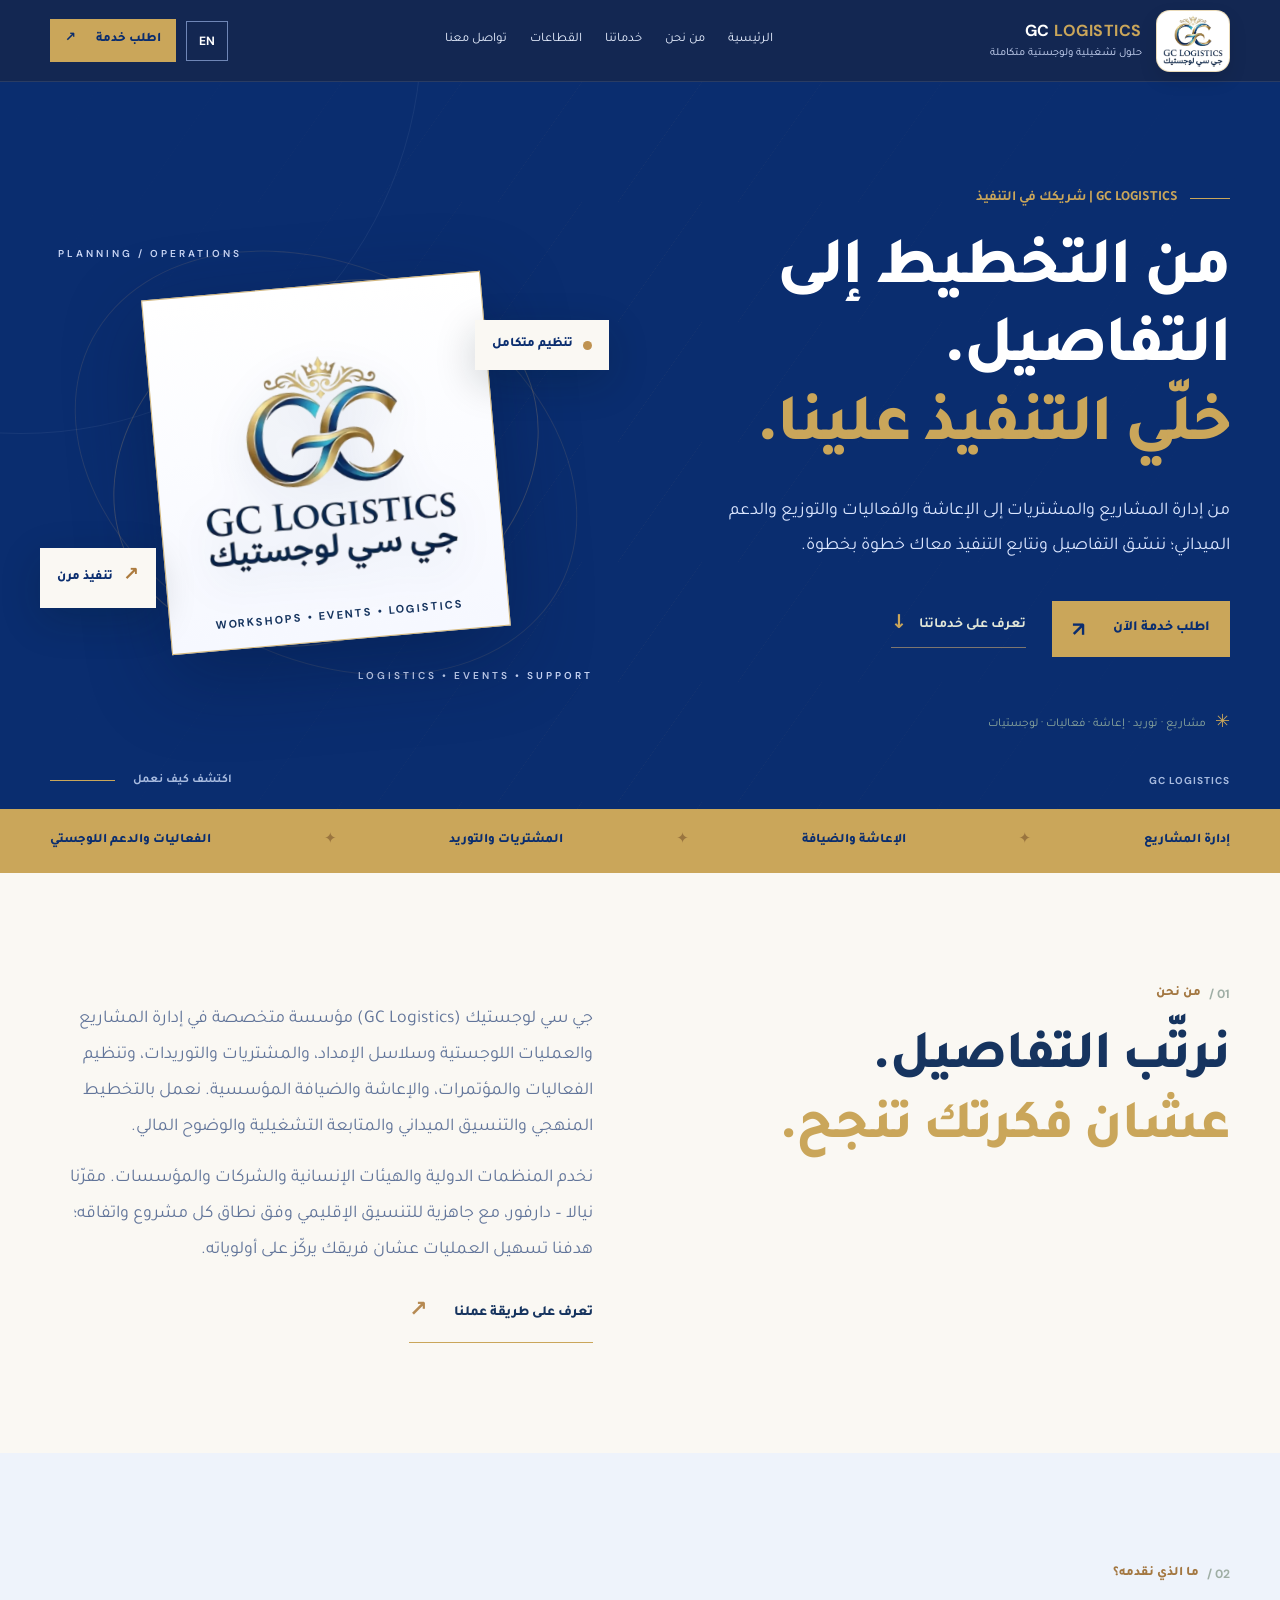
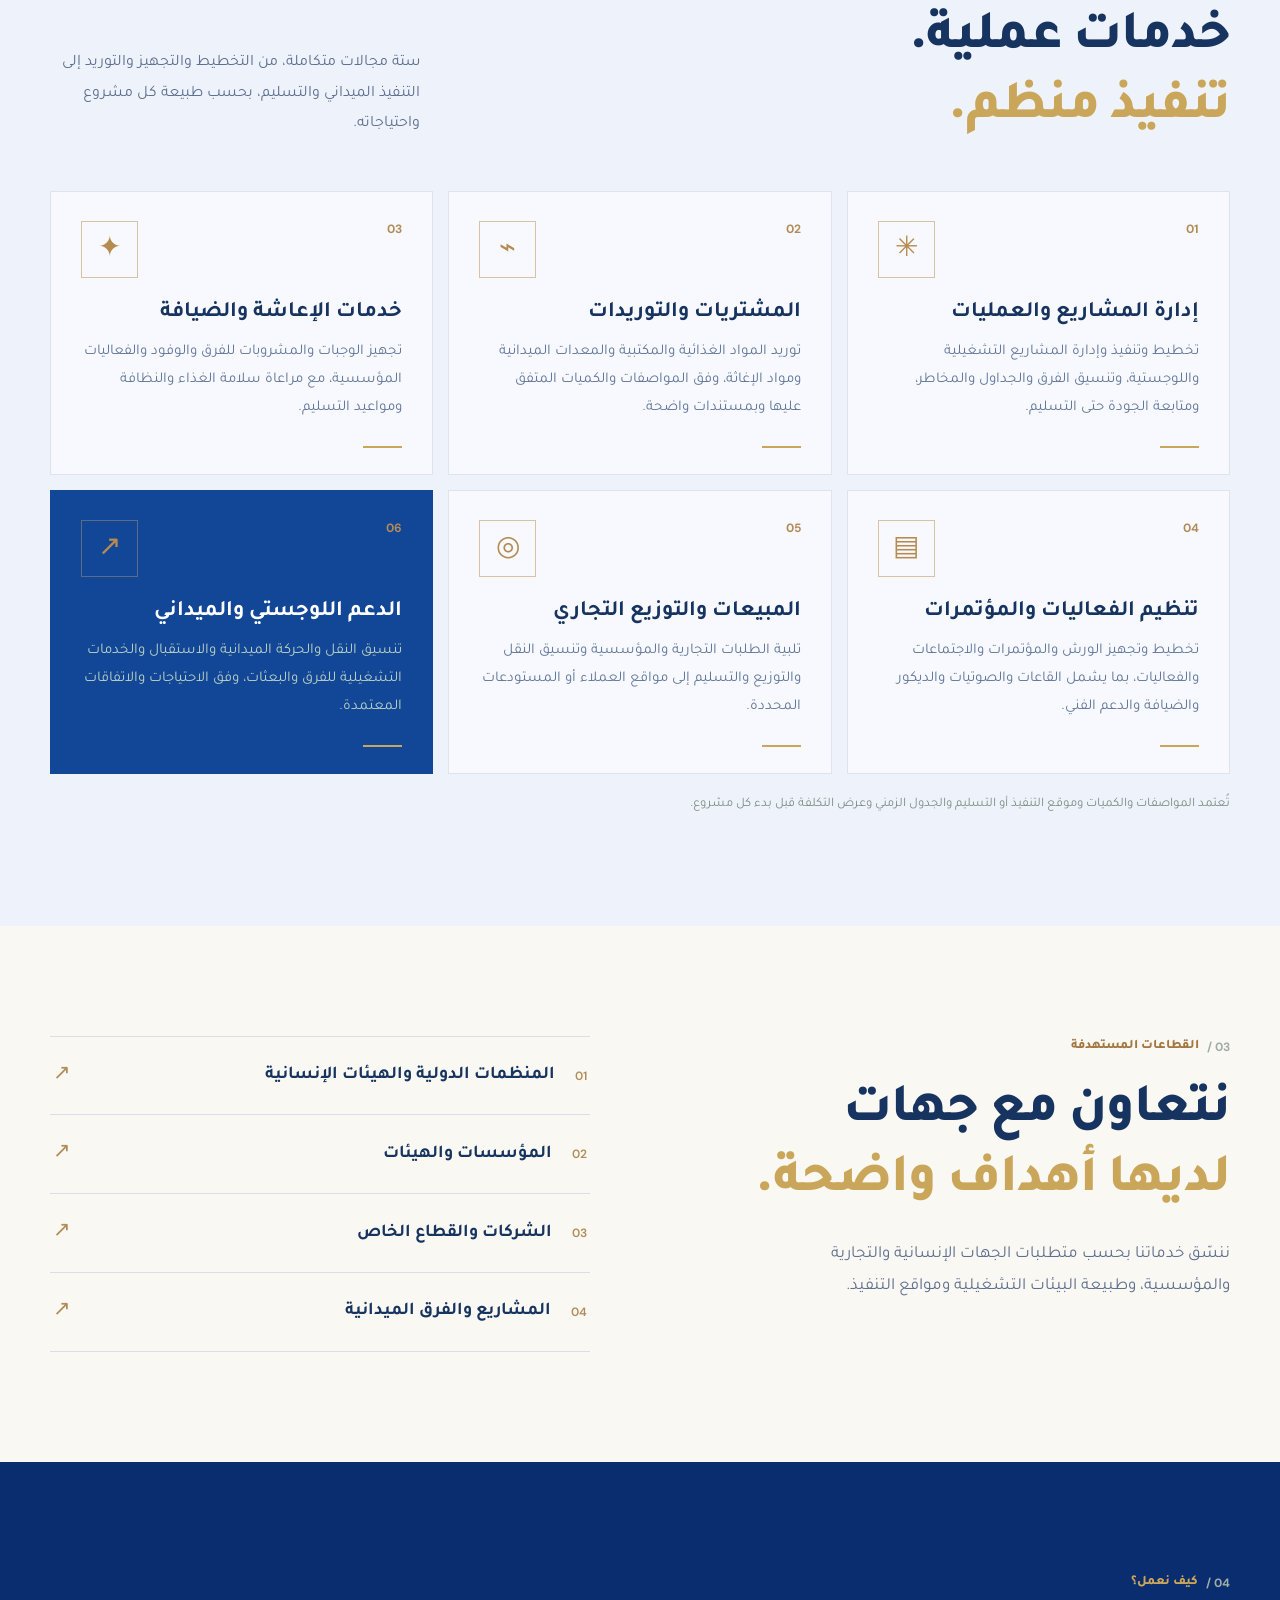
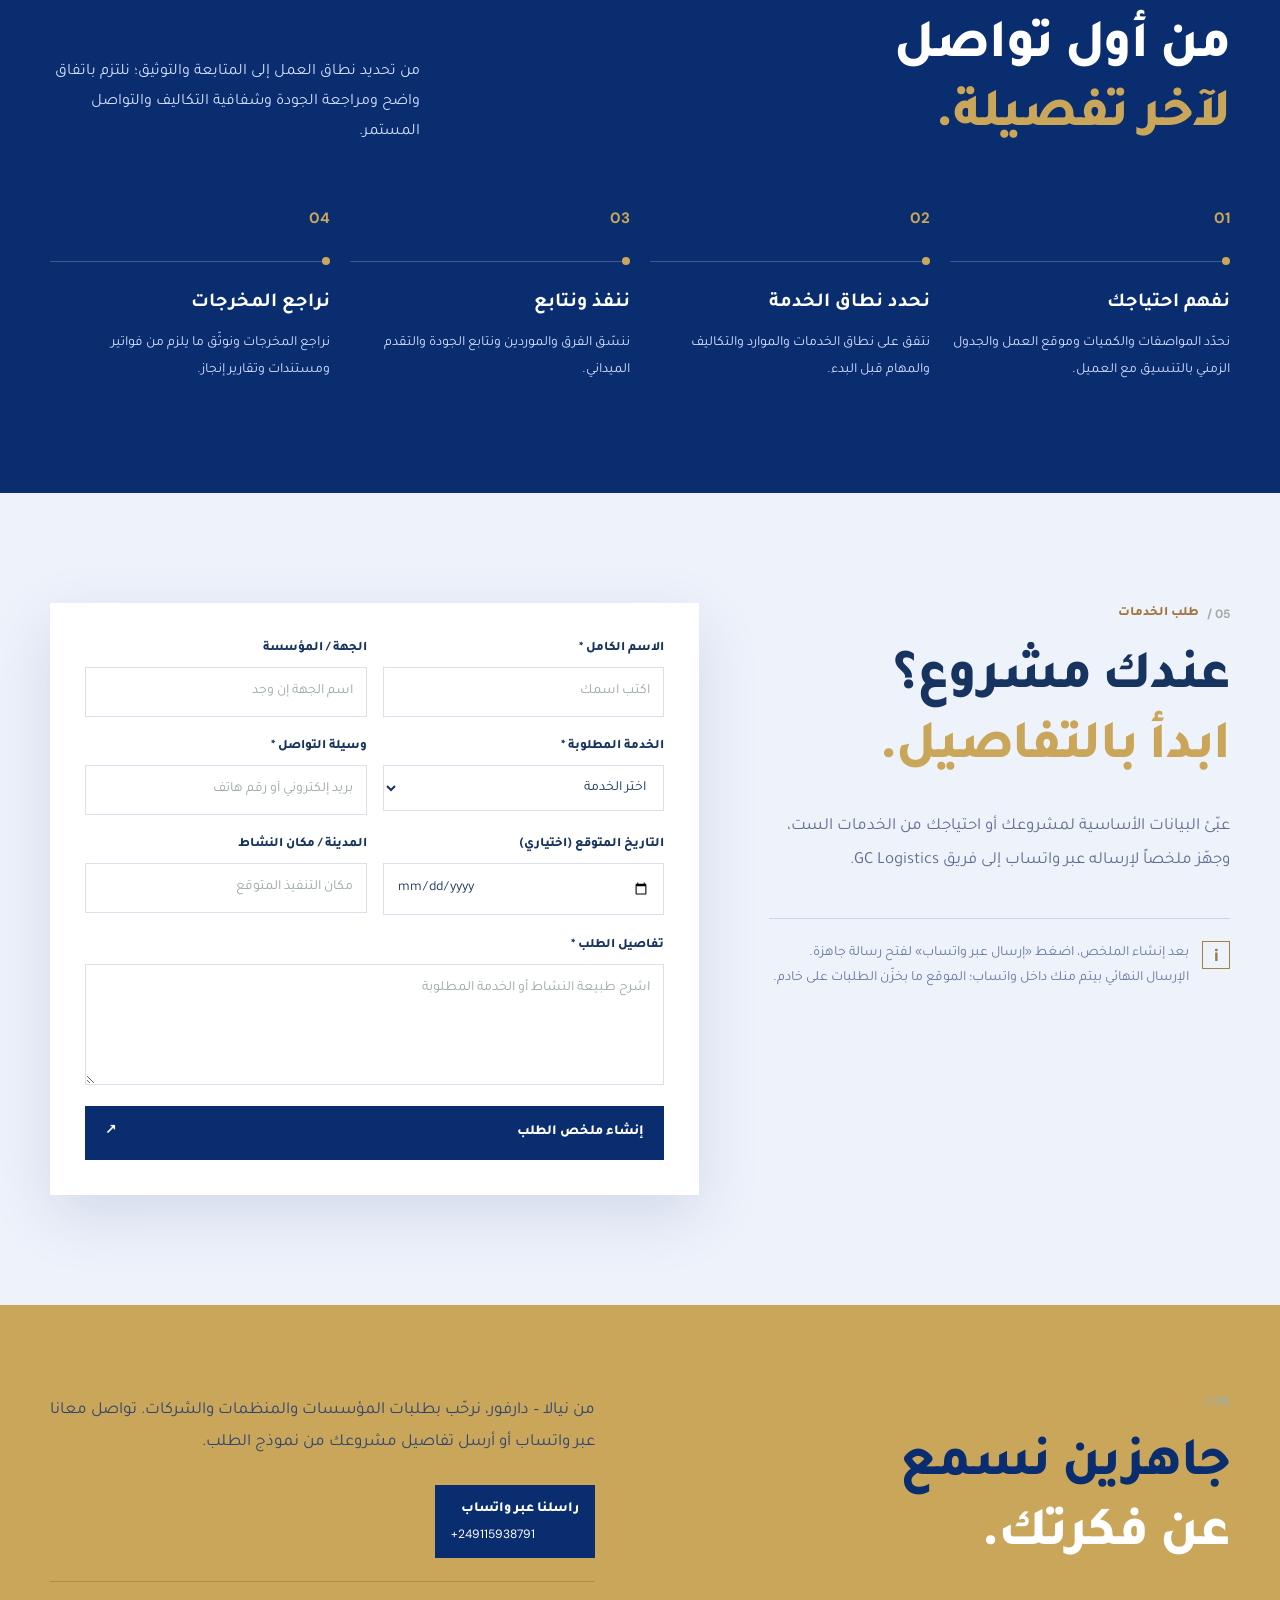
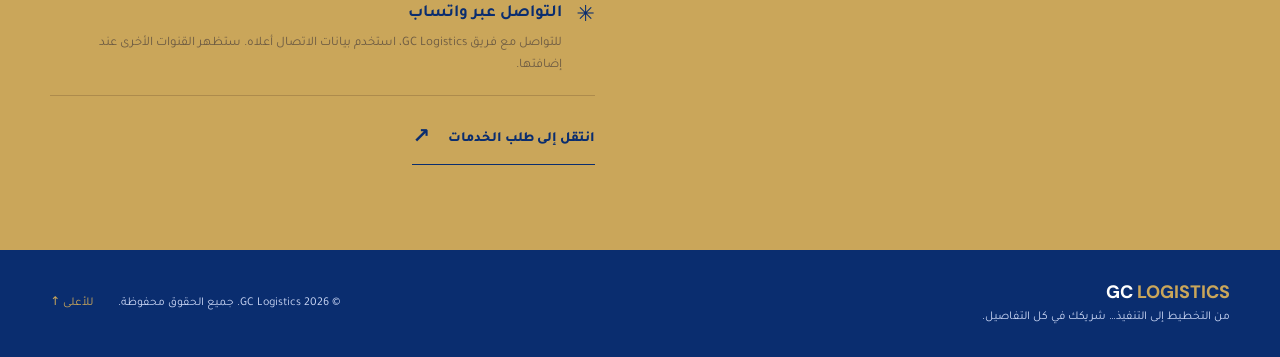
<file: index.html>
<!doctype html>
<html lang="ar" dir="rtl">
<head>
  <meta charset="utf-8">
  <meta name="viewport" content="width=device-width, initial-scale=1">
  <meta name="theme-color" content="#0a2d6f">
  <!-- Edit CONTACT_SETTINGS in the script below to change WhatsApp, phone, email and social pages. -->
  <meta name="description" content="من نيالا – دارفور، تقدم GC Logistics خدمات إدارة المشاريع والتوريد والإعاشة وتنظيم الفعاليات والتوزيع والدعم اللوجستي للمؤسسات والمنظمات.">
  <meta property="og:type" content="website">
  <meta property="og:title" content="GC Logistics | خدمات لوجستية وتوريد وتنظيم فعاليات في السودان">
  <meta property="og:description" content="من نيالا – دارفور، تقدم GC Logistics خدمات إدارة المشاريع والتوريد والإعاشة وتنظيم الفعاليات والتوزيع والدعم اللوجستي للمؤسسات والمنظمات.">
  <meta name="color-scheme" content="light">
  <title>GC Logistics | خدمات لوجستية وتوريد وتنظيم فعاليات في السودان</title>
  <link rel="icon" href="[data-uri]" type="image/webp">
  <link rel="preconnect" href="https://fonts.googleapis.com">
  <link rel="preconnect" href="https://fonts.gstatic.com" crossorigin>
  <link href="https://fonts.googleapis.com/css2?family=DM+Sans:wght@400;500;600;700;800&family=Tajawal:wght@400;500;600;700;800&display=swap" rel="stylesheet">
  <style>
:root{--forest:#0a2d6f;--forest-2:#124696;--forest-3:#1f5dbb;--gold:#caa65a;--gold-pale:#f4e2bd;--paper:#faf8f3;--cream:#f3efe5;--text:#16345f;--muted:#5e6f8f;--line:#d8dfeb;--white:#fff;--cyan:#37bae8;--shadow:0 20px 60px rgba(10,45,111,.12)}
*{box-sizing:border-box}html{scroll-behavior:smooth;scroll-padding-top:84px}body{margin:0;background:var(--paper);color:var(--text);font-family:'Tajawal',system-ui,sans-serif;font-size:16px;line-height:1.7;overflow-x:hidden}html[lang="en"] body{font-family:'DM Sans',system-ui,sans-serif;line-height:1.6}a{color:inherit;text-decoration:none}button,input,textarea,select{font:inherit}button{cursor:pointer}input,textarea,select{min-width:0}img,svg{max-width:100%}[hidden]{display:none!important}::selection{background:var(--gold);color:var(--forest)}:focus-visible{outline:3px solid #b98442;outline-offset:4px}.container{width:min(1180px,calc(100% - 48px));margin-inline:auto}.skip-link{position:fixed;z-index:80;inset-inline-start:16px;top:-80px;background:var(--gold);color:var(--forest);padding:9px 14px}.skip-link:focus{top:8px}.site-header{height:82px;position:sticky;top:0;z-index:50;background:rgba(7,28,73,.95);color:#fff;backdrop-filter:blur(16px);border-bottom:1px solid #ffffff19}.header-inner{height:100%;display:flex;align-items:center;gap:25px}.brand{display:flex;align-items:center;gap:14px;flex-shrink:0}.brand-logo-wrap{display:flex;align-items:center;justify-content:center;background:#fff;border-radius:14px;padding:4px 6px;box-shadow:0 8px 18px rgba(0,0,0,.12);border:1px solid rgba(202,166,90,.42)}.brand-logo{display:block;height:52px;width:auto;max-width:none}.brand-text{display:flex;flex-direction:column;gap:0;line-height:1.2;white-space:nowrap}.brand-text strong{font:700 16px 'DM Sans',sans-serif;letter-spacing:.5px;color:#fff}.brand-text strong span,.footer-brand strong span{color:var(--gold)}.brand-text small{font-size:11px;color:#d5e1ff;margin-top:6px}.nav{display:flex;align-items:center;justify-content:center;gap:23px;flex:1}.nav a{font-size:13px;color:#e7efff;white-space:nowrap;transition:color .2s}.nav a:hover,.nav a:focus-visible{color:var(--gold)}.header-actions{display:flex;align-items:center;gap:10px}.lang-switch{border:1px solid #6f86b6;color:#fff;background:transparent;padding:11px 12px;border-radius:0;line-height:1;font:700 12px 'DM Sans',sans-serif;min-height:40px}.lang-switch:hover{border-color:var(--gold);color:var(--gold)}.header-cta{padding:10px 15px;background:var(--gold);color:var(--forest);font-weight:800;display:flex;align-items:center;gap:20px;font-size:13px;white-space:nowrap;min-height:42px}.header-cta:hover{background:#f0c890}.menu-toggle{display:none;background:transparent;border:1px solid #ffffff50;width:42px;height:42px;padding:10px;align-items:center;justify-content:center;flex-direction:column;gap:5px}.menu-toggle span{display:block;width:20px;height:2px;background:#fff;transition:transform .2s,opacity .2s}.menu-toggle[aria-expanded="true"] span:nth-child(1){transform:translateY(7px) rotate(45deg)}.menu-toggle[aria-expanded="true"] span:nth-child(2){opacity:0}.menu-toggle[aria-expanded="true"] span:nth-child(3){transform:translateY(-7px) rotate(-45deg)}
.hero{background:var(--forest);color:#fff;position:relative;overflow:hidden;padding:105px 0 22px;min-height:650px}.hero:before{content:"";position:absolute;width:800px;height:800px;border:1px solid #ffffff0f;border-radius:50%;inset-inline-end:-380px;top:-450px}.hero-lines{position:absolute;inset:0;opacity:.13;background-image:linear-gradient(125deg,transparent 49.8%,#d9ae7080 50%,transparent 50.2%);background-size:120px 120px;mask-image:linear-gradient(90deg,transparent,#000,transparent)}.hero-layout{display:grid;grid-template-columns:1.03fr .97fr;gap:40px;align-items:center;position:relative}.hero-content{position:relative;z-index:2}.eyebrow{display:flex;align-items:center;gap:12px;color:var(--gold);font-weight:700;font-size:14px}.eyebrow-line{height:1px;width:40px;background:var(--gold)}h1,h2,h3,p{overflow-wrap:break-word}.hero h1{font-size:clamp(43px,5.2vw,72px);line-height:1.18;letter-spacing:-2px;margin:23px 0 25px;font-weight:800}.hero h1 em,.section h2 em,.contact-band h2 em{font-style:normal;color:var(--gold)}.hero-content>p{color:#dbe6ff;font-size:18px;max-width:540px;line-height:1.9;margin:0}.hero-actions{display:flex;flex-wrap:wrap;align-items:center;gap:26px;margin-top:38px}.button{border:0;display:inline-flex;align-items:center;justify-content:space-between;gap:28px;font-weight:800;font-size:14px;padding:15px 20px;min-height:51px;transition:transform .2s,background .2s}.button:hover{transform:translateY(-2px)}.button-gold{background:var(--gold);color:var(--forest)}.button-gold:hover{background:#f0ca95}.button-arrow{font:700 20px 'DM Sans'}.hero-secondary{font-size:14px;font-weight:700;display:inline-flex;gap:12px;align-items:center;color:#e2e7d8;border-bottom:1px solid #d9ae7090;padding-bottom:5px}.hero-secondary span:last-child{font-size:19px;color:var(--gold)}.hero-meta{display:flex;align-items:center;gap:9px;color:#8ea99d;font-size:12px;margin-top:52px}.meta-star{color:var(--gold);font-size:18px}.hero-art{height:450px;position:relative;display:grid;place-items:center;isolation:isolate}.orbit{position:absolute;border:1px solid #d9ae703c;border-radius:50%;width:440px;height:350px;transform:rotate(-25deg)}.orbit-b{width:530px;height:390px;transform:rotate(28deg);opacity:.56}.operations-card{width:340px;height:356px;background:linear-gradient(180deg,#ffffff,#f6f8ff);border:1px solid rgba(202,166,90,.78);box-shadow:0 25px 80px rgba(0,19,54,.35);transform:rotate(-5deg);padding:22px;z-index:1;position:relative;display:flex;align-items:center;justify-content:center}.hero-logo{display:block;width:min(100%,255px);height:auto;margin:auto;filter:drop-shadow(0 12px 20px rgba(10,45,111,.12))}.hero-logo-caption{position:absolute;bottom:18px;left:18px;right:18px;text-align:center;font:700 11px 'DM Sans',sans-serif;letter-spacing:2px;color:#16345f}.art-top-label,.art-bottom-label{position:absolute;color:#c9d6f5;font:600 10px 'DM Sans',sans-serif;letter-spacing:3px}.art-top-label{top:9px;inset-inline-end:8px}.art-bottom-label{bottom:6px;inset-inline-start:10px}.art-tag{z-index:2;background:var(--paper);color:var(--forest);padding:14px 17px;box-shadow:0 12px 40px rgba(3,26,23,.2);font-weight:800;font-size:13px;display:flex;gap:10px;align-items:center;position:absolute}.art-tag-one{top:82px;inset-inline-start:-6px}.art-tag-two{bottom:80px;inset-inline-end:-10px}.tag-dot{height:9px;width:9px;border-radius:50%;background:#bf9250}.tag-icon{color:#ac7b3e;font-size:19px}.hero-base{position:relative;display:flex;align-items:center;gap:18px;color:#a8bbdf;font:700 10px 'DM Sans',sans-serif;letter-spacing:1px;margin-top:34px}.hero-base span:nth-child(2){font-family:'Tajawal',sans-serif;font-size:12px;letter-spacing:0;margin-inline-start:auto}.base-line{height:1px;width:65px;background:var(--gold)}
.service-ribbon{background:var(--gold);color:var(--forest);padding:19px 0}.ribbon-inner{display:flex;align-items:center;justify-content:space-between;gap:10px;font-size:13px;font-weight:800}.ribbon-inner b{font-size:15px;color:#9a753f}.section{padding:110px 0}.section h2,.contact-band h2{font-size:clamp(36px,4.25vw,55px);line-height:1.28;font-weight:800;letter-spacing:-1.3px;margin:20px 0 0}.kicker{font-size:13px;font-weight:800;color:#a37741;display:flex;align-items:center;gap:8px}.kicker-no{font:700 12px 'DM Sans',sans-serif;color:#9faea5}.section-about{background:var(--paper)}.about-grid{display:grid;grid-template-columns:1fr 1fr;gap:95px;align-items:start}.about-copy{padding-top:18px}.about-copy p{color:#62759a;font-size:18px;line-height:2;margin:0 0 15px}.text-arrow{font-size:14px;font-weight:800;display:inline-flex;gap:26px;align-items:center;margin-top:12px;border-bottom:1px solid var(--gold);padding-bottom:10px}.text-arrow span:last-child{font-size:22px;color:#b68a52}.section-services{background:#eef3fb}.section-top{display:flex;align-items:end;justify-content:space-between;gap:45px;margin-bottom:46px}.section-top>p{max-width:370px;color:var(--muted);font-size:16px;line-height:1.9;margin:0 0 5px}.services-grid{display:grid;grid-template-columns:repeat(3,minmax(0,1fr));gap:15px}.service-card{background:#f7f9fe;min-height:260px;padding:29px 30px 26px;border:1px solid #dce4f0;display:flex;flex-direction:column;position:relative;transition:transform .2s,box-shadow .2s}.service-card:hover{transform:translateY(-5px);box-shadow:var(--shadow)}.service-card-top{display:flex;align-items:start;justify-content:space-between;font:700 12px 'DM Sans',sans-serif;color:#b28b58}.service-symbol{display:grid;place-items:center;height:57px;width:57px;border:1px solid #d7c3a2;color:#b58b50;font:400 28px 'Tajawal',sans-serif}.service-card h3{font-size:22px;line-height:1.4;margin:20px 0 10px}.service-card p{font-size:15px;color:#62779a;line-height:1.85;margin:0;flex:1}.card-line{width:39px;height:2px;background:var(--gold);margin-top:24px}.service-card-accent{background:var(--forest-2);border-color:var(--forest-2);color:#fff}.service-card-accent p{color:#b9d0c3}.service-card-accent .service-symbol{border-color:#d9ae705e}.section-fineprint{font-size:13px;color:#7d8f83;margin:20px 0 0}.section-sectors{background:var(--paper)}.sector-grid{display:grid;grid-template-columns:1fr 1fr;gap:100px}.sector-intro{font-size:17px;max-width:430px;color:var(--muted);line-height:1.9;margin:22px 0 0}.sector-list{border-top:1px solid var(--line)}.sector-item{display:flex;align-items:center;gap:20px;border-bottom:1px solid var(--line);padding:21px 3px}.sector-num{font:600 12px 'DM Sans';color:#b08c58}.sector-item h3{font-size:18px;flex:1;margin:0}.sector-item>span:last-child{color:#b08c58;font-size:21px}.section-approach{background:var(--forest);color:#fff}.section-approach .kicker,.contact-band .kicker{color:var(--gold)}.section-approach .section-top>p{color:#d4dfff}.steps-grid{display:grid;grid-template-columns:repeat(4,minmax(0,1fr));gap:20px;margin-top:55px}.step-index{font:700 15px 'DM Sans';color:var(--gold)}.step-line{height:1px;background:#d4e0d243;display:block;margin:26px 0 24px;position:relative}.step-line:before{content:"";position:absolute;width:8px;height:8px;background:var(--gold);border-radius:50%;top:-4px;inset-inline-start:0}.step-card h3{font-size:20px;margin:0 0 10px}.step-card p{font-size:14px;color:#d4e0ff;margin:0;line-height:1.9}.section-portfolio{background:#f7f9fe}.portfolio-grid{display:grid;grid-template-columns:repeat(3,minmax(0,1fr));gap:17px}.portfolio-placeholder{background:#fff;border:1px solid var(--line)}.portfolio-art{height:246px;position:relative;overflow:hidden;background:#d9e5ff}.portfolio-art:before{content:"GC";position:absolute;font:800 130px 'DM Sans';color:#ffffff30;inset-inline-start:15px;top:-15px;letter-spacing:-12px}.portfolio-art .shape{position:absolute;display:block;transform:rotate(-19deg)}.art-workshop{background:linear-gradient(145deg,#bfd5ff,#184994)}.art-events{background:linear-gradient(135deg,#4d79bf,#08285f)}.art-procurement{background:linear-gradient(145deg,#f4e2bd,#c19a52)}.art-workshop .shape-a{width:180px;height:120px;border:2px solid #fcf7e6;top:65px;left:65px}.art-workshop .shape-b{width:110px;height:90px;background:#d9ae70;bottom:-25px;right:-10px}.art-workshop .shape-c{width:30px;height:30px;border-radius:50%;background:#fcf7e6;top:48px;right:65px}.art-events .shape-a{width:170px;height:170px;border:30px solid #d9ae70;top:34px;left:27px;border-radius:50%}.art-events .shape-b{width:150px;height:130px;border:2px solid #fff7;bottom:-55px;right:-5px}.art-events .shape-c{width:12px;height:160px;background:#fff8;right:76px;top:-22px}.art-procurement .shape-a{width:152px;height:100px;border:12px solid #fff9;top:58px;left:54px}.art-procurement .shape-b{width:125px;height:100px;background:#0f387d;right:-21px;bottom:-25px}.art-procurement .shape-c{width:25px;height:25px;border-radius:50%;background:#fff;right:70px;top:48px}.portfolio-info{padding:22px 24px 25px}.portfolio-info>span{color:#a07a48;font-size:12px;font-weight:700}.portfolio-info h3{font-size:20px;margin:8px 0 0}.section-request{background:#eef2fb}.request-grid{display:grid;grid-template-columns:.83fr 1.17fr;gap:70px;align-items:start}.request-intro>p{font-size:17px;color:var(--muted);line-height:2;margin:25px 0}.request-explain{margin-top:40px;display:flex;align-items:flex-start;gap:13px;border-top:1px solid #c9d5eb;padding-top:22px}.request-explain>span{font:800 17px 'DM Sans';flex-shrink:0;width:28px;height:28px;border:1px solid #a4814b;display:grid;place-items:center;color:#997b48}.request-explain p{font-size:14px;color:#667aa0;margin:0;line-height:1.8}.form-panel{background:#fff;box-shadow:var(--shadow);padding:35px}.field-grid{display:grid;grid-template-columns:1fr 1fr;gap:19px 16px}.form-field{display:flex;flex-direction:column;gap:7px}.form-field label{font-weight:800;font-size:13px}.form-field input,.form-field select,.form-field textarea{border:1px solid #d9e0f0;border-radius:0;background:#ffffff;color:var(--text);width:100%;padding:12px 13px;min-height:46px;font-size:14px;transition:border .2s}.form-field input:focus,.form-field select:focus,.form-field textarea:focus{outline:2px solid #d3ad73;outline-offset:1px}.form-field input::placeholder,.form-field textarea::placeholder{color:#9aaa9e}.form-field textarea{resize:vertical;line-height:1.7}.field-message{margin-top:20px}.form-error{color:#a02e1f;background:#fff1eb;border-inline-start:3px solid #c74a34;padding:10px 13px;font-size:13px;margin:14px 0}.form-submit{width:100%;margin-top:21px}.button-dark{background:var(--forest);color:#fff}.button-dark:hover{background:#124696}.request-result{border-top:1px solid var(--line);padding-top:25px;margin-top:27px}.result-head{display:flex;justify-content:space-between;gap:10px;align-items:center;margin-bottom:12px}.result-head h3{margin:0;font-size:19px}.result-head>span{font-size:12px;color:#907443}.request-result textarea{width:100%;padding:13px;resize:vertical;border:1px solid #d6dff0;background:#f7f9ff;min-height:190px;font-size:13px;line-height:1.8;color:var(--text)}.button-outline{background:transparent;border:1px solid var(--forest);color:var(--forest);width:100%;margin-top:12px}.button-outline:hover{background:#edf3ff}.copy-status{font-size:13px;color:#29508f;min-height:1em}.contact-band{background:var(--gold);color:var(--forest);padding:85px 0}.contact-band h2 em{color:#fff}.contact-layout{display:grid;grid-template-columns:1fr 1fr;gap:90px;align-items:start}.contact-details>p{font-size:17px;line-height:1.9;color:#2f4571;margin:5px 0 25px}.contact-pending{display:flex;gap:15px;padding:18px 0;border-block:1px solid #80633966}.contact-pending-icon{font-size:22px}.contact-pending strong{display:block;font-size:17px}.contact-pending small{display:block;font-size:13px;margin-top:4px;color:#6d5b43}.contact-link{display:inline-flex;gap:18px;align-items:center;font-weight:800;font-size:14px;border-bottom:1px solid var(--forest);padding:6px 0;margin-top:20px}.contact-link>span:last-child{font-size:21px}.footer{background:var(--forest);color:#cbd7f5;padding:30px 0}.footer-inner{display:flex;align-items:center;justify-content:space-between;gap:20px}.footer-brand strong{display:block;font:800 18px 'DM Sans';color:#fff}.footer-brand small{display:block;font-size:12px;margin-top:3px}.footer-end{display:flex;align-items:center;gap:25px;font-size:12px}.footer-end a{color:var(--gold);white-space:nowrap}
html[dir="ltr"] .hero h1,html[dir="ltr"] .section h2,html[dir="ltr"] .contact-band h2{letter-spacing:-1.3px}html[dir="ltr"] .art-tag-one{left:-6px;right:auto}html[dir="ltr"] .art-tag-two{right:-10px;left:auto}html[dir="ltr"] .section h2{line-height:1.2}html[dir="ltr"] .brand-text small{font-family:'DM Sans',sans-serif}
@media(max-width:1110px){.nav{gap:13px}.nav a{font-size:12px}.brand-text strong{font-size:14px}.header-inner{gap:13px}.header-cta{padding-inline:11px;gap:9px}.hero-layout{gap:10px}.hero-art{transform:scale(.87)}.request-grid{gap:40px}}
@media(max-width:900px){.site-header{height:72px}.menu-toggle{display:flex}.nav{display:none;position:absolute;top:72px;inset-inline:0;background:#0d377f;flex-direction:column;align-items:stretch;padding:15px 24px 24px;border-top:1px solid #ffffff20;box-shadow:0 20px 30px #061a1788;gap:0}.nav.is-open{display:flex}.nav a{padding:11px 4px;border-bottom:1px solid #ffffff18;font-size:15px}.hero{padding-top:75px}.hero h1{font-size:clamp(40px,6vw,57px)}.hero-art{transform:scale(.8);margin:-25px}.about-grid,.sector-grid,.contact-layout{gap:42px}.services-grid{grid-template-columns:repeat(2,minmax(0,1fr))}.steps-grid{grid-template-columns:repeat(2,minmax(0,1fr));row-gap:40px}.request-grid{grid-template-columns:1fr}.request-intro{max-width:650px}.request-explain{margin-top:22px}.ribbon-inner{flex-wrap:wrap;justify-content:center;gap:8px 18px}}
@media(max-width:700px){.container{width:min(100% - 34px,600px)}.header-cta{display:none}.hero{padding:60px 0 23px}.hero-layout,.about-grid,.sector-grid,.contact-layout{grid-template-columns:1fr}.hero h1{font-size:clamp(40px,9vw,55px);letter-spacing:-1px}.hero-content>p{font-size:16px}.hero-actions{gap:19px}.hero-meta{margin-top:35px}.hero-art{transform:none;margin:10px auto -15px;height:370px;width:min(100%,420px)}.orbit{width:340px;height:245px}.orbit-b{width:390px;height:295px}.operations-card{width:260px;height:285px;padding:20px}.op-title{font-size:31px;margin-top:37px}.op-progress{margin-top:20px}.op-progress span{width:36px}.art-tag{font-size:11px;padding:10px}.art-tag-one{top:65px;inset-inline-start:0}.art-tag-two{bottom:62px;inset-inline-end:0}.art-top-label,.art-bottom-label{font-size:8px}.hero-base{margin-top:25px}.section{padding:73px 0}.section h2,.contact-band h2{font-size:clamp(35px,8vw,47px)}.about-copy{padding:0}.about-copy p{font-size:16px}.section-top{display:block;margin-bottom:30px}.section-top>p{margin-top:18px;font-size:15px}.sector-list{margin-top:15px}.portfolio-grid{grid-template-columns:1fr}.portfolio-art{height:220px}.request-grid{gap:30px}.contact-band{padding:66px 0}.contact-details>p{margin:0 0 20px}.footer-inner{align-items:flex-start}.footer-end{flex-direction:column;align-items:flex-start;gap:8px}.service-ribbon{padding:14px 0}.ribbon-inner{font-size:12px}}
@media(max-width:520px){.brand-icon{width:41px;height:41px}.brand-text strong{font-size:14px}.brand-text small{font-size:10px}.header-actions{margin-inline-start:auto}.hero-content{padding-top:5px}.hero-art{height:333px}.orbit{width:295px;height:220px}.orbit-b{width:350px;height:270px}.operations-card{width:235px;height:260px}.op-title{font-size:27px}.op-footer,.op-header{font-size:9px}.art-tag-one{top:49px}.art-tag-two{bottom:53px}.hero-base span:nth-child(1){display:none}.services-grid,.steps-grid,.field-grid{grid-template-columns:1fr}.service-card{min-height:225px;padding:24px}.steps-grid{gap:26px}.step-line{margin:12px 0}.form-panel{padding:22px 18px}.sector-item{gap:13px}.sector-item h3{font-size:16px}.hero-actions{flex-direction:column;align-items:stretch}.hero-secondary{align-self:flex-start}.hero-actions>.button{justify-content:space-between}}
@media(prefers-reduced-motion:reduce){html{scroll-behavior:auto}*,*:before,*:after{animation-duration:.01ms!important;transition-duration:.01ms!important}}


/* GC Logistics — editable contact channels */
.contact-channels{display:flex;flex-wrap:wrap;gap:12px;margin:18px 0 23px}
.contact-channel{border:1px solid rgba(12,49,109,.35);color:#0a2d6f;background:rgba(255,255,255,.84);padding:12px 15px;display:flex;flex-direction:column;gap:3px;max-width:100%;min-width:160px;transition:transform .2s,box-shadow .2s}
.contact-channel:hover{transform:translateY(-2px);box-shadow:0 6px 20px rgba(8,38,83,.14)}
.contact-channel strong{font-size:14px;font-weight:800}.contact-channel small{font-family:'DM Sans','Tajawal',sans-serif;font-size:12px;overflow-wrap:anywhere;direction:ltr;text-align:start}
.contact-channel-primary{background:#0a2d6f;color:#fff;border-color:#0a2d6f}
.button-whatsapp{background:#187447;color:#fff;width:100%;margin-top:13px;line-height:1.5}
.button-whatsapp:hover{background:#135d39}
.button-whatsapp:focus-visible{outline:3px solid #caa65a}
.social-channel-heading{font-size:13px;font-weight:800;width:100%;margin:12px 0 0;color:#0a2d6f}
@media(max-width:520px){.contact-channels{flex-direction:column}.contact-channel{width:100%}}

/* Gallery is dormant until real approved projects are added. */
.portfolio-project{background:#fff;border:1px solid var(--line);overflow:hidden;box-shadow:0 8px 30px rgba(10,45,111,.06)}
.portfolio-project-image{display:block;width:100%;aspect-ratio:16/10;object-fit:cover;background:#edf3fd}
.portfolio-project-body{padding:22px 24px 25px}
.portfolio-project-body h3{font-size:21px;margin:0 0 8px;line-height:1.45}
.portfolio-project-body p{margin:0 0 15px;color:var(--muted);font-size:15px;line-height:1.8}
.portfolio-files{display:flex;gap:9px;flex-wrap:wrap}
.portfolio-files a{display:inline-flex;align-items:center;padding:8px 12px;border:1px solid var(--gold);color:var(--forest);font-weight:800;font-size:13px;overflow-wrap:anywhere}
.portfolio-files a:hover{background:var(--gold-pale)}
</style>
  
</head>
<body>
  <a class="skip-link" href="#main" data-i18n="skip">تجاوز إلى المحتوى</a>
  <header class="site-header" id="top">
    <div class="container header-inner">
      <a href="#home" class="brand" aria-label="GC Logistics">
        <span class="brand-logo-wrap"><img class="brand-logo" src="[data-uri]" alt="GC Logistics logo"></span>
        <span class="brand-text"><strong>GC <span>LOGISTICS</span></strong><small data-i18n="brandTag">حلول تشغيلية ولوجستية متكاملة</small></span>
      </a>
      <nav class="nav" id="siteNav" aria-label="التنقل الرئيسي" data-i18n-aria="navLabel">
        <a href="#home" data-i18n="navHome">الرئيسية</a>
        <a href="#about" data-i18n="navAbout">من نحن</a>
        <a href="#services" data-i18n="navServices">خدماتنا</a>
        <a href="#sectors" data-i18n="navSectors">القطاعات</a>
        <a href="#portfolio" id="portfolioNav" hidden data-i18n="navPortfolio">معرض الأعمال</a>
        <a href="#contact" data-i18n="navContact">تواصل معنا</a>
      </nav>
      <div class="header-actions">
        <button class="lang-switch" id="langSwitch" type="button" aria-label="Switch to English" title="Switch language">EN</button>
        <a class="header-cta" href="#request" data-i18n="navRequest">اطلب خدمة <span aria-hidden="true">↗</span></a>
        <button class="menu-toggle" id="menuToggle" type="button" aria-controls="siteNav" aria-expanded="false" aria-label="فتح القائمة"><span></span><span></span><span></span></button>
      </div>
    </div>
  </header>

  <main id="main">
    <section class="hero" id="home" aria-labelledby="hero-title">
      <div class="hero-lines" aria-hidden="true"></div>
      <div class="container hero-layout">
        <div class="hero-content">
          <div class="eyebrow"><span class="eyebrow-line"></span><span data-i18n="heroKicker">GC LOGISTICS | شريكك في التنفيذ</span></div>
          <h1 id="hero-title" data-i18n-html="heroTitle">من التخطيط إلى التفاصيل.<br><em>خلّي التنفيذ علينا.</em></h1>
          <p data-i18n="heroText">من إدارة المشاريع والمشتريات إلى الإعاشة والفعاليات والتوزيع والدعم الميداني؛ ننسّق التفاصيل ونتابع التنفيذ معاك خطوة بخطوة.</p>
          <div class="hero-actions">
            <a class="button button-gold" href="#request"><span data-i18n="heroPrimary">اطلب خدمة الآن</span><span class="button-arrow" aria-hidden="true">↗</span></a>
            <a class="hero-secondary" href="#services"><span data-i18n="heroSecondary">تعرف على خدماتنا</span><span aria-hidden="true">↓</span></a>
          </div>
          <div class="hero-meta"><span class="meta-star" aria-hidden="true">✳</span><span data-i18n="heroNote">مشاريع · توريد · إعاشة · فعاليات · لوجستيات</span></div>
        </div>
        <div class="hero-art" aria-hidden="true">
          <div class="orbit orbit-a"></div><div class="orbit orbit-b"></div>
          <div class="art-top-label">PLANNING / OPERATIONS</div>
          <div class="operations-card">
            <img class="hero-logo" src="[data-uri]" alt="GC Logistics logo">
            <div class="hero-logo-caption">WORKSHOPS • EVENTS • LOGISTICS</div>
          </div>
          <div class="art-tag art-tag-one"><span class="tag-dot"></span><span data-i18n="artTag1">تنظيم متكامل</span></div>
          <div class="art-tag art-tag-two"><span class="tag-icon">↗</span><span data-i18n="artTag2">تنفيذ مرن</span></div>
          <span class="art-bottom-label">LOGISTICS • EVENTS • SUPPORT</span>
        </div>
      </div>
      <div class="container hero-base"><span>GC LOGISTICS</span><span data-i18n="scrollExplore">اكتشف كيف نعمل</span><span class="base-line"></span></div>
    </section>

    <div class="service-ribbon" aria-label="مجالات الخدمة" data-i18n-aria="ribbonLabel">
      <div class="container ribbon-inner">
        <span data-i18n="ribbon1">إدارة المشاريع</span><b>✦</b>
        <span data-i18n="ribbon2">الإعاشة والضيافة</span><b>✦</b>
        <span data-i18n="ribbon3">المشتريات والتوريد</span><b>✦</b>
        <span data-i18n="ribbon4">الفعاليات والدعم اللوجستي</span>
      </div>
    </div>

    <section class="section section-about" id="about" aria-labelledby="about-title">
      <div class="container about-grid">
        <div class="section-heading">
          <div class="kicker"><span class="kicker-no">01 /</span> <span data-i18n="aboutKicker">من نحن</span></div>
          <h2 id="about-title" data-i18n-html="aboutTitle">نرتّب التفاصيل.<br><em>عشان فكرتك تنجح.</em></h2>
        </div>
        <div class="about-copy">
          <p data-i18n="aboutText">جي سي لوجستيك (GC Logistics) مؤسسة متخصصة في إدارة المشاريع والعمليات اللوجستية وسلاسل الإمداد، والمشتريات والتوريدات، وتنظيم الفعاليات والمؤتمرات، والإعاشة والضيافة المؤسسية. نعمل بالتخطيط المنهجي والتنسيق الميداني والمتابعة التشغيلية والوضوح المالي.</p>
          <p data-i18n="aboutText2">نخدم المنظمات الدولية والهيئات الإنسانية والشركات والمؤسسات. مقرّنا نيالا – دارفور، مع جاهزية للتنسيق الإقليمي وفق نطاق كل مشروع واتفاقه؛ هدفنا تسهيل العمليات عشان فريقك يركّز على أولوياته.</p>
          <a class="text-arrow" href="#approach"><span data-i18n="aboutLink">تعرف على طريقة عملنا</span><span aria-hidden="true">↗</span></a>
        </div>
      </div>
    </section>

    <section class="section section-services" id="services" aria-labelledby="services-title">
      <div class="container">
        <div class="section-top">
          <div><div class="kicker"><span class="kicker-no">02 /</span> <span data-i18n="servicesKicker">ما الذي نقدمه؟</span></div><h2 id="services-title" data-i18n-html="servicesTitle">خدمات عملية.<br><em>تنفيذ منظم.</em></h2></div>
          <p data-i18n="servicesIntro">ستة مجالات متكاملة، من التخطيط والتجهيز والتوريد إلى التنفيذ الميداني والتسليم، بحسب طبيعة كل مشروع واحتياجاته.</p>
        </div>
        <div class="services-grid">
          <article class="service-card"><div class="service-card-top"><span>01</span><span class="service-symbol" aria-hidden="true">✳</span></div><h3 data-i18n="s1Title">إدارة المشاريع والعمليات</h3><p data-i18n="s1Text">تخطيط وتنفيذ وإدارة المشاريع التشغيلية واللوجستية، وتنسيق الفرق والجداول والمخاطر، ومتابعة الجودة حتى التسليم.</p><span class="card-line"></span></article>
          <article class="service-card"><div class="service-card-top"><span>02</span><span class="service-symbol" aria-hidden="true">⌁</span></div><h3 data-i18n="s2Title">المشتريات والتوريدات</h3><p data-i18n="s2Text">توريد المواد الغذائية والمكتبية والمعدات الميدانية ومواد الإغاثة، وفق المواصفات والكميات المتفق عليها وبمستندات واضحة.</p><span class="card-line"></span></article>
          <article class="service-card"><div class="service-card-top"><span>03</span><span class="service-symbol" aria-hidden="true">✦</span></div><h3 data-i18n="s3Title">خدمات الإعاشة والضيافة</h3><p data-i18n="s3Text">تجهيز الوجبات والمشروبات للفرق والوفود والفعاليات المؤسسية، مع مراعاة سلامة الغذاء والنظافة ومواعيد التسليم.</p><span class="card-line"></span></article>
          <article class="service-card"><div class="service-card-top"><span>04</span><span class="service-symbol" aria-hidden="true">▤</span></div><h3 data-i18n="s4Title">تنظيم الفعاليات والمؤتمرات</h3><p data-i18n="s4Text">تخطيط وتجهيز الورش والمؤتمرات والاجتماعات والفعاليات، بما يشمل القاعات والصوتيات والديكور والضيافة والدعم الفني.</p><span class="card-line"></span></article>
          <article class="service-card"><div class="service-card-top"><span>05</span><span class="service-symbol" aria-hidden="true">◎</span></div><h3 data-i18n="s5Title">المبيعات والتوزيع التجاري</h3><p data-i18n="s5Text">تلبية الطلبات التجارية والمؤسسية وتنسيق النقل والتوزيع والتسليم إلى مواقع العملاء أو المستودعات المحددة.</p><span class="card-line"></span></article>
          <article class="service-card service-card-accent"><div class="service-card-top"><span>06</span><span class="service-symbol" aria-hidden="true">↗</span></div><h3 data-i18n="s6Title">الدعم اللوجستي والميداني</h3><p data-i18n="s6Text">تنسيق النقل والحركة الميدانية والاستقبال والخدمات التشغيلية للفرق والبعثات، وفق الاحتياجات والاتفاقات المعتمدة.</p><span class="card-line"></span></article>
        </div>
        <p class="section-fineprint" data-i18n="servicesNote">تُعتمد المواصفات والكميات وموقع التنفيذ أو التسليم والجدول الزمني وعرض التكلفة قبل بدء كل مشروع.</p>
      </div>
    </section>

    <section class="section section-sectors" id="sectors" aria-labelledby="sectors-title">
      <div class="container sector-grid">
        <div><div class="kicker"><span class="kicker-no">03 /</span> <span data-i18n="sectorsKicker">القطاعات المستهدفة</span></div><h2 id="sectors-title" data-i18n-html="sectorsTitle">نتعاون مع جهات<br><em>لديها أهداف واضحة.</em></h2><p class="sector-intro" data-i18n="sectorsText">ننسّق خدماتنا بحسب متطلبات الجهات الإنسانية والتجارية والمؤسسية، وطبيعة البيئات التشغيلية ومواقع التنفيذ.</p></div>
        <div class="sector-list">
          <div class="sector-item"><span class="sector-num">01</span><h3 data-i18n="sector1">المنظمات الدولية والهيئات الإنسانية</h3><span aria-hidden="true">↗</span></div>
          <div class="sector-item"><span class="sector-num">02</span><h3 data-i18n="sector2">المؤسسات والهيئات</h3><span aria-hidden="true">↗</span></div>
          <div class="sector-item"><span class="sector-num">03</span><h3 data-i18n="sector3">الشركات والقطاع الخاص</h3><span aria-hidden="true">↗</span></div>
          <div class="sector-item"><span class="sector-num">04</span><h3 data-i18n="sector4">المشاريع والفرق الميدانية</h3><span aria-hidden="true">↗</span></div>
        </div>
      </div>
    </section>

    <section class="section section-approach" id="approach" aria-labelledby="approach-title">
      <div class="container">
        <div class="section-top"><div><div class="kicker"><span class="kicker-no">04 /</span> <span data-i18n="approachKicker">كيف نعمل؟</span></div><h2 id="approach-title" data-i18n-html="approachTitle">من أول تواصل<br><em>لآخر تفصيلة.</em></h2></div><p data-i18n="approachText">من تحديد نطاق العمل إلى المتابعة والتوثيق؛ نلتزم باتفاق واضح ومراجعة الجودة وشفافية التكاليف والتواصل المستمر.</p></div>
        <div class="steps-grid">
          <article class="step-card"><span class="step-index">01</span><span class="step-line"></span><h3 data-i18n="step1Title">نفهم احتياجك</h3><p data-i18n="step1Text">نحدّد المواصفات والكميات وموقع العمل والجدول الزمني بالتنسيق مع العميل.</p></article>
          <article class="step-card"><span class="step-index">02</span><span class="step-line"></span><h3 data-i18n="step2Title">نحدد نطاق الخدمة</h3><p data-i18n="step2Text">نتفق على نطاق الخدمات والموارد والتكاليف والمهام قبل البدء.</p></article>
          <article class="step-card"><span class="step-index">03</span><span class="step-line"></span><h3 data-i18n="step3Title">ننفذ ونتابع</h3><p data-i18n="step3Text">ننسّق الفرق والموردين ونتابع الجودة والتقدم الميداني.</p></article>
          <article class="step-card"><span class="step-index">04</span><span class="step-line"></span><h3 data-i18n="step4Title">نراجع المخرجات</h3><p data-i18n="step4Text">نراجع المخرجات ونوثّق ما يلزم من فواتير ومستندات وتقارير إنجاز.</p></article>
        </div>
      </div>
    </section>

    <!-- Project gallery: kept completely hidden until approved media is provided in PORTFOLIO_ITEMS below. -->
    <section class="section section-portfolio" id="portfolio" aria-labelledby="portfolio-title" hidden>
      <div class="container">
        <div class="section-top portfolio-top">
          <div><div class="kicker"><span class="kicker-no">05 /</span> <span data-i18n="portfolioKicker">معرض الأعمال</span></div>
          <h2 id="portfolio-title" data-i18n-html="portfolioTitle">مساحة لأعمالنا.<br><em>وقصص التنفيذ.</em></h2></div>
          <p data-i18n="portfolioText">يظهر هنا توثيق الأعمال التي نختار نشرها مستقبلاً.</p>
        </div>
        <div class="portfolio-grid" id="portfolioGrid"></div>
      </div>
    </section>

    <section class="section section-request" id="request" aria-labelledby="request-title">
      <div class="container request-grid">
        <div class="request-intro"><div class="kicker"><span class="kicker-no">05 /</span> <span data-i18n="requestKicker">طلب الخدمات</span></div><h2 id="request-title" data-i18n-html="requestTitle">عندك مشروع؟<br><em>ابدأ بالتفاصيل.</em></h2><p data-i18n="requestText">عبّئ البيانات الأساسية لمشروعك أو احتياجك من الخدمات الست، وجهّز ملخصاً لإرساله عبر واتساب إلى فريق GC Logistics.</p><div class="request-explain"><span aria-hidden="true">i</span><p data-i18n="requestNotice">النموذج يجهّز رسالة واتساب؛ الإرسال النهائي بتم من داخل واتساب، والموقع لا يخزن الطلبات.</p></div></div>
        <div class="form-panel">
          <form id="requestForm" novalidate>
            <div class="field-grid">
              <div class="form-field"><label for="clientName" data-i18n="labelName">الاسم الكامل *</label><input id="clientName" name="clientName" type="text" autocomplete="name" required maxlength="100" data-i18n-placeholder="phName" placeholder="اكتب اسمك"></div>
              <div class="form-field"><label for="organization" data-i18n="labelOrg">الجهة / المؤسسة</label><input id="organization" name="organization" type="text" autocomplete="organization" maxlength="120" data-i18n-placeholder="phOrg" placeholder="اسم الجهة إن وجد"></div>
              <div class="form-field"><label for="serviceType" data-i18n="labelService">الخدمة المطلوبة *</label><select id="serviceType" name="serviceType" required><option value="" data-i18n="optionSelect">اختر الخدمة</option><option value="projects" data-i18n="optionProjects">إدارة المشاريع والعمليات</option><option value="procurement" data-i18n="optionProcurement">المشتريات والتوريدات</option><option value="catering" data-i18n="optionCatering">خدمات الإعاشة والضيافة</option><option value="events" data-i18n="optionEvents">تنظيم الفعاليات والمؤتمرات</option><option value="distribution" data-i18n="optionDistribution">المبيعات والتوزيع التجاري</option><option value="field" data-i18n="optionField">الدعم اللوجستي والميداني</option><option value="other" data-i18n="optionOther">خدمة أخرى / استفسار</option></select></div>
              <div class="form-field"><label for="contactMethod" data-i18n="labelContact">وسيلة التواصل *</label><input id="contactMethod" name="contactMethod" type="text" required maxlength="120" data-i18n-placeholder="phContact" placeholder="بريد إلكتروني أو رقم هاتف"></div>
              <div class="form-field"><label for="eventDate" data-i18n="labelDate">التاريخ المتوقع (اختياري)</label><input id="eventDate" name="eventDate" type="date"></div>
              <div class="form-field"><label for="city" data-i18n="labelCity">المدينة / مكان النشاط</label><input id="city" name="city" type="text" maxlength="100" data-i18n-placeholder="phCity" placeholder="مكان التنفيذ المتوقع"></div>
            </div>
            <div class="form-field field-message"><label for="details" data-i18n="labelDetails">تفاصيل الطلب *</label><textarea id="details" name="details" rows="4" required minlength="10" maxlength="2000" data-i18n-placeholder="phDetails" placeholder="اشرح طبيعة النشاط أو الخدمة المطلوبة"></textarea></div>
            <div id="formError" class="form-error" role="alert" hidden></div>
            <button class="button button-dark form-submit" type="submit"><span data-i18n="createSummary">إنشاء ملخص الطلب</span><span aria-hidden="true">↗</span></button>
          </form>
          <div id="requestResult" class="request-result" hidden>
            <div class="result-head"><h3 data-i18n="summaryTitle">ملخص طلبك</h3><span data-i18n="summaryReady">جاهز للنسخ</span></div>
            <textarea id="requestSummary" readonly rows="10" aria-label="ملخص الطلب" data-i18n-aria="summaryLabel"></textarea>
            <a id="whatsappRequest" class="button button-whatsapp" href="#" target="_blank" rel="noopener noreferrer"><span data-i18n="whatsappSend">إرسال الطلب عبر واتساب</span><span aria-hidden="true">↗</span></a>
            <button id="copySummary" type="button" class="button button-outline"><span data-i18n="copySummary">نسخ الملخص</span><span aria-hidden="true">⧉</span></button>
            <p id="copyStatus" class="copy-status" aria-live="polite"></p>
          </div>
        </div>
      </div>
    </section>

    <section class="contact-band" id="contact" aria-labelledby="contact-title">
      <div class="container contact-layout"><div><div class="kicker"><span class="kicker-no">06 /</span> <span data-i18n="contactKicker">التواصل</span></div><h2 id="contact-title" data-i18n-html="contactTitle">جاهزين نسمع<br><em>عن فكرتك.</em></h2></div><div class="contact-details"><p data-i18n="contactText">من نيالا – دارفور، نرحّب بطلبات المؤسسات والمنظمات والشركات. تواصل معانا عبر واتساب أو أرسل تفاصيل مشروعك من نموذج الطلب.</p><div id="contactChannels" class="contact-channels" aria-live="polite"></div><div class="contact-pending"><span class="contact-pending-icon" aria-hidden="true">✳</span><div><strong data-i18n="contactPendingTitle">التواصل عبر واتساب</strong><small data-i18n="contactPendingText">للتواصل مع فريق GC Logistics، استخدم بيانات الاتصال أعلاه. ستظهر القنوات الأخرى عند إضافتها.</small></div></div><a class="contact-link" href="#request"><span data-i18n="contactLink">انتقل إلى طلب الخدمات</span><span aria-hidden="true">↗</span></a></div></div>
    </section>
  </main>
  <footer class="footer"><div class="container footer-inner"><div class="footer-brand"><strong>GC <span>LOGISTICS</span></strong><small data-i18n="footerLine">من التخطيط إلى التنفيذ… شريكك في كل التفاصيل.</small></div><div class="footer-end"><span><span>© <span id="year">2026</span> GC Logistics.</span> <span data-i18n="rights">جميع الحقوق محفوظة.</span></span><a href="#top" data-i18n="backTop">للأعلى ↑</a></div></div></footer>
<script>
/* GC Logistics — contact info and WhatsApp request workflow. */
'use strict';

/* ===== GC LOGISTICS — CONTACT SETTINGS / إعدادات التواصل =====
   Change these values to update the website contact methods.
   غيّر القيم هنا، ثم احفظ ملف index.html على GitHub لنشر التعديل.
   Keep empty strings ("") for any channel that is not yet approved.
   Leave links empty until official pages are confirmed.
   Notice: Editing the website source is restricted to repository owners.
*/
const CONTACT_SETTINGS = {
  whatsapp: '+249115938791',     // رقم واتساب الشركة — يمكن تحديثه لاحقاً
  phone: '',                     // رقم المكالمات إن اختلف؛ الفارغ يستخدم رقم واتساب
  email: '',                     // مثال مستقبلي: 'contact@example.com'
  social: {
    facebook: '',
    instagram: '',
    linkedin: '',
    telegram: '',
    youtube: '',
    x: '',
    tiktok: ''
  }
};
/* ================= END CONTACT SETTINGS ================= */


/* ============== OPTIONAL PROJECT GALLERY (NOT SHOWN NOW) ==============
   Leave this array EMPTY until GC Logistics has documented work and approval
   to publish. For each real project:
   1. Upload its photos and optional PDF/document attachments to GitHub
      (for example media/workshop-1.jpg and media/workshop-report.pdf).
   2. Add an object in the array with Arabic/English titles and those file paths.
   3. Save index.html. The gallery and menu link appear automatically.

   Example FORMAT ONLY — no examples are published:
   {
     title: { ar: 'اسم المشروع', en: 'Project name' },
     description: { ar: 'وصف معتمد', en: 'Approved description' },
     image: 'media/project-photo.jpg', // optional
     attachments: [
       { name: { ar: 'عرض المستند', en: 'View document' }, url: 'media/report.pdf' }
     ]
   }
*/
const PORTFOLIO_ITEMS = [];
/* ============== END PROJECT GALLERY SETTINGS ============== */

const translations = {
  ar: {
    pageTitle:'GC Logistics | خدمات لوجستية وتوريد وتنظيم فعاليات في السودان',metaDescription:'من نيالا – دارفور، تقدم GC Logistics خدمات إدارة المشاريع والتوريد والإعاشة وتنظيم الفعاليات والتوزيع والدعم اللوجستي للمؤسسات والمنظمات.',
    skip:'تجاوز إلى المحتوى',brandTag:'حلول تشغيلية ولوجستية متكاملة',navLabel:'التنقل الرئيسي',navHome:'الرئيسية',navAbout:'من نحن',navServices:'خدماتنا',navSectors:'القطاعات',navPortfolio:'معرض الأعمال',navContact:'تواصل معنا',navRequest:'اطلب خدمة <span aria-hidden="true">↗</span>',
    heroKicker:'GC LOGISTICS | شريكك في التنفيذ',heroTitle:'من التخطيط إلى التفاصيل.<br><em>خلّي التنفيذ علينا.</em>',heroText:'من إدارة المشاريع والمشتريات إلى الإعاشة والفعاليات والتوزيع والدعم الميداني؛ ننسّق التفاصيل ونتابع التنفيذ معاك خطوة بخطوة.',heroPrimary:'اطلب خدمة الآن',heroSecondary:'تعرف على خدماتنا',heroNote:'مشاريع · توريد · إعاشة · فعاليات · لوجستيات',artTag1:'تنظيم متكامل',artTag2:'تنفيذ مرن',scrollExplore:'اكتشف كيف نعمل',
    ribbonLabel:'مجالات الخدمة',ribbon1:'إدارة المشاريع',ribbon2:'الإعاشة والضيافة',ribbon3:'المشتريات والتوريد',ribbon4:'الفعاليات والدعم اللوجستي',
    aboutKicker:'من نحن',aboutTitle:'نرتّب التفاصيل.<br><em>عشان فكرتك تنجح.</em>',aboutText:'جي سي لوجستيك (GC Logistics) مؤسسة متخصصة في إدارة المشاريع والعمليات اللوجستية وسلاسل الإمداد، والمشتريات والتوريدات، وتنظيم الفعاليات والمؤتمرات، والإعاشة والضيافة المؤسسية. نعمل بالتخطيط المنهجي والتنسيق الميداني والمتابعة التشغيلية والوضوح المالي.',aboutText2:'نخدم المنظمات الدولية والهيئات الإنسانية والشركات والمؤسسات. مقرّنا نيالا – دارفور، مع جاهزية للتنسيق الإقليمي وفق نطاق كل مشروع واتفاقه؛ هدفنا تسهيل العمليات عشان فريقك يركّز على أولوياته.',aboutLink:'تعرف على طريقة عملنا',
    servicesKicker:'ما الذي نقدمه؟',servicesTitle:'خدمات عملية.<br><em>تنفيذ منظم.</em>',servicesIntro:'ستة مجالات متكاملة، من التخطيط والتجهيز والتوريد إلى التنفيذ الميداني والتسليم، بحسب طبيعة كل مشروع واحتياجاته.',s1Title:'إدارة المشاريع والعمليات',s1Text:'تخطيط وتنفيذ وإدارة المشاريع التشغيلية واللوجستية، وتنسيق الفرق والجداول والمخاطر، ومتابعة الجودة حتى التسليم.',s2Title:'المشتريات والتوريدات',s2Text:'توريد المواد الغذائية والمكتبية والمعدات الميدانية ومواد الإغاثة، وفق المواصفات والكميات المتفق عليها وبمستندات واضحة.',s3Title:'خدمات الإعاشة والضيافة',s3Text:'تجهيز الوجبات والمشروبات للفرق والوفود والفعاليات المؤسسية، مع مراعاة سلامة الغذاء والنظافة ومواعيد التسليم.',s4Title:'تنظيم الفعاليات والمؤتمرات',s4Text:'تخطيط وتجهيز الورش والمؤتمرات والاجتماعات والفعاليات، بما يشمل القاعات والصوتيات والديكور والضيافة والدعم الفني.',s5Title:'المبيعات والتوزيع التجاري',s5Text:'تلبية الطلبات التجارية والمؤسسية وتنسيق النقل والتوزيع والتسليم إلى مواقع العملاء أو المستودعات المحددة.',s6Title:'الدعم اللوجستي والميداني',s6Text:'تنسيق النقل والحركة الميدانية والاستقبال والخدمات التشغيلية للفرق والبعثات، وفق الاحتياجات والاتفاقات المعتمدة.',servicesNote:'تُعتمد المواصفات والكميات وموقع التنفيذ أو التسليم والجدول الزمني وعرض التكلفة قبل بدء كل مشروع.',
    sectorsKicker:'القطاعات المستهدفة',sectorsTitle:'نتعاون مع جهات<br><em>لديها أهداف واضحة.</em>',sectorsText:'ننسّق خدماتنا بحسب متطلبات الجهات الإنسانية والتجارية والمؤسسية، وطبيعة البيئات التشغيلية ومواقع التنفيذ.',sector1:'المنظمات الدولية والهيئات الإنسانية',sector2:'المؤسسات والهيئات',sector3:'الشركات والقطاع الخاص',sector4:'المشاريع والفرق الميدانية',
    approachKicker:'كيف نعمل؟',approachTitle:'من أول تواصل<br><em>لآخر تفصيلة.</em>',approachText:'من تحديد نطاق العمل إلى المتابعة والتوثيق؛ نلتزم باتفاق واضح ومراجعة الجودة وشفافية التكاليف والتواصل المستمر.',step1Title:'نفهم احتياجك',step1Text:'نحدّد المواصفات والكميات وموقع العمل والجدول الزمني بالتنسيق مع العميل.',step2Title:'نحدد نطاق الخدمة',step2Text:'نتفق على نطاق الخدمات والموارد والتكاليف والمهام قبل البدء.',step3Title:'ننفذ ونتابع',step3Text:'ننسّق الفرق والموردين ونتابع الجودة والتقدم الميداني.',step4Title:'نراجع المخرجات',step4Text:'نراجع المخرجات ونوثّق ما يلزم من فواتير ومستندات وتقارير إنجاز.',
    portfolioKicker:'معرض الأعمال',portfolioTitle:'مساحة لأعمالنا.<br><em>وقصص التنفيذ.</em>',portfolioText:'يُعرض هنا توثيق المشاريع بعد توفر الصور والمرفقات وموافقة الشركة على نشرها.',portfolioStatus:'قريباً • قيد التوثيق',portfolio1:'الورش واللقاءات',portfolio2:'الفعاليات والأنشطة',portfolio3:'الدعم اللوجستي',portfolioNote:'الرسومات أعلاه تصميمات توضيحية وليست صور مشاريع منفّذة.',
    requestKicker:'طلب الخدمات',requestTitle:'عندك مشروع؟<br><em>ابدأ بالتفاصيل.</em>',requestText:'عبّئ البيانات الأساسية لمشروعك أو احتياجك من الخدمات الست، وجهّز ملخصاً لإرساله عبر واتساب إلى فريق GC Logistics.',requestNotice:'بعد إنشاء الملخص، اضغط «إرسال عبر واتساب» لفتح رسالة جاهزة. الإرسال النهائي بيتم منك داخل واتساب؛ الموقع ما بخزّن الطلبات على خادم.',labelName:'الاسم الكامل *',phName:'اكتب اسمك',labelOrg:'الجهة / المؤسسة',phOrg:'اسم الجهة إن وجد',labelService:'الخدمة المطلوبة *',optionSelect:'اختر الخدمة',optionProjects:'إدارة المشاريع والعمليات',optionProcurement:'المشتريات والتوريدات',optionCatering:'خدمات الإعاشة والضيافة',optionEvents:'تنظيم الفعاليات والمؤتمرات',optionDistribution:'المبيعات والتوزيع التجاري',optionField:'الدعم اللوجستي والميداني',optionOther:'خدمة أخرى / استفسار',labelContact:'وسيلة التواصل *',phContact:'بريد إلكتروني أو رقم هاتف',labelDate:'التاريخ المتوقع (اختياري)',labelCity:'المدينة / مكان النشاط',phCity:'مكان التنفيذ المتوقع',labelDetails:'تفاصيل الطلب *',phDetails:'اشرح طبيعة النشاط أو الخدمة المطلوبة',createSummary:'إنشاء ملخص الطلب',summaryTitle:'ملخص طلبك',summaryReady:'جاهز للإرسال',summaryLabel:'ملخص الطلب',copySummary:'نسخ الملخص',copied:'تم نسخ الملخص بنجاح.',copyFailed:'تعذر النسخ التلقائي؛ حدّد النص وانسخه يدوياً.',validation:'رجاءً أكمِل الاسم والخدمة ووسيلة التواصل وتفاصيل الطلب (10 أحرف على الأقل).',
    summaryHeading:'طلب خدمة — GC Logistics',summaryName:'الاسم',summaryOrg:'الجهة',summaryService:'الخدمة',summaryContact:'وسيلة التواصل',summaryDate:'التاريخ المتوقع',summaryCity:'مكان النشاط',summaryDetails:'تفاصيل الطلب',summaryUnknown:'غير محدد',
    contactKicker:'التواصل',contactTitle:'جاهزين نسمع<br><em>عن فكرتك.</em>',contactText:'من نيالا – دارفور، نرحّب بطلبات المؤسسات والمنظمات والشركات. تواصل معانا عبر واتساب أو أرسل تفاصيل مشروعك من نموذج الطلب.',contactPendingTitle:'التواصل عبر واتساب',contactPendingText:'للتواصل مع فريق GC Logistics، استخدم بيانات الاتصال أعلاه. ستظهر القنوات الأخرى عند إضافتها.',contactLink:'انتقل إلى طلب الخدمات',footerLine:'من التخطيط إلى التنفيذ… شريكك في كل التفاصيل.',rights:'جميع الحقوق محفوظة.',backTop:'للأعلى ↑',menuOpen:'فتح القائمة',menuClose:'إغلاق القائمة',whatsappSend:'إرسال الطلب عبر واتساب',whatsappOpen:'سيتم فتح واتساب برسالة جاهزة. راجعها واضغط إرسال هناك.',whatsappDirect:'راسلنا عبر واتساب',callPhone:'اتصال هاتفي',emailUs:'البريد الإلكتروني',socialFollow:'حسابات التواصل'
  },
  en: {
    pageTitle:'GC Logistics | Procurement, Events & Logistics in Sudan',metaDescription:'Based in Nyala, Darfur, GC Logistics supports project operations, procurement, catering, events, commercial distribution and field logistics for organizations.',
    skip:'Skip to content',brandTag:'Integrated operations & logistics',navLabel:'Primary navigation',navHome:'Home',navAbout:'About',navServices:'Services',navSectors:'Sectors',navPortfolio:'Portfolio',navContact:'Contact',navRequest:'Request a service <span aria-hidden="true">↗</span>',
    heroKicker:'GC LOGISTICS | YOUR DELIVERY PARTNER',heroTitle:'From first plans<br>to final details.<br><em>Make it happen.</em>',heroText:'From project operations and procurement to catering, events, distribution and field logistics, we coordinate the details and support delivery from start to finish.',heroPrimary:'Request a service',heroSecondary:'Explore our services',heroNote:'Projects · Supply · Catering · Events · Logistics',artTag1:'Coordinated delivery',artTag2:'Flexible execution',scrollExplore:'Explore our process',
    ribbonLabel:'Service areas',ribbon1:'Project operations',ribbon2:'Catering & hospitality',ribbon3:'Procurement & supply',ribbon4:'Events & field logistics',
    aboutKicker:'About us',aboutTitle:'We handle the details.<br><em>You focus on the goal.</em>',aboutText:'GC Logistics specializes in project and operations management, logistics, supply chains, procurement, events, and institutional catering and hospitality. Our approach combines structured planning, field coordination, operational oversight and financial clarity.',aboutText2:'We serve international organizations, humanitarian agencies, businesses and institutions. Based in Nyala, Darfur, we can coordinate regional assignments according to each agreed project scope, helping teams stay focused on their priorities.',aboutLink:'See how we work',
    servicesKicker:'What we offer',servicesTitle:'Practical services.<br><em>Organized execution.</em>',servicesIntro:'Six integrated service areas spanning project planning, sourcing, event support, field coordination and delivery, shaped by each project.',s1Title:'Project & Operations Management',s1Text:'Planning and managing operational and logistics projects, field teams, schedules, risks and quality from start to handover.',s2Title:'Procurement & Supply',s2Text:'Sourcing and supplying food, office items, field equipment and relief materials to agreed specifications with clear documentation.',s3Title:'Catering & Hospitality',s3Text:'Meals and refreshments for field teams, delegations and events, with attention to hygiene, food safety and delivery schedules.',s4Title:'Events, Conferences & Workshops',s4Text:'Planning workshops, conferences and meetings, including venues, audiovisual support, decor, hospitality and coordination.',s5Title:'Sales & Distribution',s5Text:'Handling institutional and commercial supply requests, transportation, distribution and delivery to client sites or warehouses.',s6Title:'Field Logistics & Support',s6Text:'Coordinating transport, field mobility, reception and operational support for teams and missions as agreed.',servicesNote:'Scope, quantities, specifications, delivery location, timeline and pricing are confirmed before work begins.',
    sectorsKicker:'Who we serve',sectorsTitle:'Supporting teams<br><em>with clear goals.</em>',sectorsText:'We tailor support for humanitarian, commercial and institutional assignments across different operating environments.',sector1:'International & humanitarian organizations',sector2:'Institutions & public bodies',sector3:'Businesses & private sector',sector4:'Field projects & teams',
    approachKicker:'How we work',approachTitle:'From first contact<br><em>to final details.</em>',approachText:'From confirming scope to documented delivery, our process emphasizes clear agreements, quality checks, cost transparency and ongoing communication.',step1Title:'Understand the need',step1Text:'Confirm specifications, quantities, delivery locations and timelines with the client.',step2Title:'Define the scope',step2Text:'Agree service scope, resources, fees and responsibilities before starting.',step3Title:'Coordinate delivery',step3Text:'Coordinate teams and suppliers while monitoring field progress and quality.',step4Title:'Review outcomes',step4Text:'Review outputs and provide the appropriate invoices, records and completion reports.',
    portfolioKicker:'Portfolio',portfolioTitle:'A place for our work.<br><em>And the stories behind it.</em>',portfolioText:'Approved project photographs, details and attachments will appear here when available.',portfolioStatus:'Coming soon • awaiting documentation',portfolio1:'Workshops & meetings',portfolio2:'Events & activities',portfolio3:'Logistics support',portfolioNote:'These graphics are illustrative placeholders, not photographs of completed projects.',
    requestKicker:'Service request',requestTitle:'Have a project?<br><em>Start with the brief.</em>',requestText:'Enter your project details or choose one of our six service areas, then create a summary to send to GC Logistics via WhatsApp.',requestNotice:'Generate your summary, then tap Send via WhatsApp to open a prefilled message. You must press Send in WhatsApp yourself; this site does not store submissions.',labelName:'Full name *',phName:'Enter your name',labelOrg:'Organization',phOrg:'Organization name (if any)',labelService:'Requested service *',optionSelect:'Select a service',optionProjects:'Project & operations management',optionProcurement:'Procurement & supply',optionCatering:'Catering & hospitality',optionEvents:'Events, conferences & workshops',optionDistribution:'Sales & distribution',optionField:'Field logistics & support',optionOther:'Other / inquiry',labelContact:'Contact detail *',phContact:'Email or phone number',labelDate:'Expected date (optional)',labelCity:'City / activity location',phCity:'Expected location',labelDetails:'Request details *',phDetails:'Describe your activity or service needs',createSummary:'Generate request summary',summaryTitle:'Your request summary',summaryReady:'Ready to send',summaryLabel:'Service request summary',copySummary:'Copy summary',copied:'Summary copied successfully.',copyFailed:'Automatic copying failed; select and copy the text manually.',validation:'Please complete your name, service, contact details, and a description (at least 10 characters).',
    summaryHeading:'Service request — GC Logistics',summaryName:'Name',summaryOrg:'Organization',summaryService:'Service',summaryContact:'Contact',summaryDate:'Expected date',summaryCity:'Activity location',summaryDetails:'Request details',summaryUnknown:'Not provided',
    contactKicker:'Contact',contactTitle:'Tell us<br><em>about your idea.</em>',contactText:'Based in Nyala, Darfur, we welcome inquiries from organizations, institutions and businesses. Reach our team via WhatsApp or send a project brief.',contactPendingTitle:'WhatsApp contact',contactPendingText:'Contact our team using the details above. More channels will appear when added.',contactLink:'Go to service request',footerLine:'From planning to execution. Every detail matters.',rights:'All rights reserved.',backTop:'Back to top ↑',menuOpen:'Open navigation',menuClose:'Close navigation',whatsappSend:'Send request via WhatsApp',whatsappOpen:'WhatsApp will open with a prepared message. Review and press Send there.',whatsappDirect:'Message us on WhatsApp',callPhone:'Call us',emailUs:'Email us',socialFollow:'Social channels'
  }
};

const html = document.documentElement;
const nav = document.getElementById('siteNav');
const menuToggle = document.getElementById('menuToggle');
const langSwitch = document.getElementById('langSwitch');
const requestForm = document.getElementById('requestForm');
const result = document.getElementById('requestResult');
const summaryBox = document.getElementById('requestSummary');
const formError = document.getElementById('formError');
const copyStatus = document.getElementById('copyStatus');
const whatsappRequest = document.getElementById('whatsappRequest');
const contactChannels = document.getElementById('contactChannels');
let currentLanguage = 'ar';


function digitsOnly(phone){return String(phone || '').replace(/\D/g,'');}
function whatsappUrl(message){
  const number=digitsOnly(CONTACT_SETTINGS.whatsapp);
  return number ? `https://wa.me/${number}${message ? `?text=${encodeURIComponent(message)}` : ''}` : '';
}
function createChannel(label,detail,href,primary=false){
  const a=document.createElement('a');
  a.className='contact-channel'+(primary?' contact-channel-primary':'');
  a.href=href;
  if(href.startsWith('https://')){a.target='_blank';a.rel='noopener noreferrer';}
  const strong=document.createElement('strong');strong.textContent=label;
  const small=document.createElement('small');small.textContent=detail;
  a.append(strong,small);
  return a;
}
function renderContactChannels(){
  const t=translations[currentLanguage];
  contactChannels.replaceChildren();
  const whatsapp=digitsOnly(CONTACT_SETTINGS.whatsapp);
  if(whatsapp){
    contactChannels.appendChild(createChannel(t.whatsappDirect,CONTACT_SETTINGS.whatsapp,whatsappUrl(),true));
  }
  const email=String(CONTACT_SETTINGS.email||'').trim();
  if(email && /^[^\s@]+@[^\s@]+\.[^\s@]+$/.test(email)){
    contactChannels.appendChild(createChannel(t.emailUs,email,`mailto:${encodeURIComponent(email)}`));
  }
  const names={facebook:'Facebook',instagram:'Instagram',linkedin:'LinkedIn',telegram:'Telegram',youtube:'YouTube',x:'X',tiktok:'TikTok'};
  Object.entries(CONTACT_SETTINGS.social||{}).forEach(([key,url])=>{
    if(!names[key] || !url)return;
    try{
      const parsed=new URL(url);
      if(parsed.protocol!=='https:')return;
      if(!contactChannels.querySelector('.social-channel-heading')){
        const h=document.createElement('h3');h.className='social-channel-heading';h.textContent=t.socialFollow;contactChannels.appendChild(h);
      }
      contactChannels.appendChild(createChannel(names[key],parsed.hostname,parsed.href));
    }catch(_err){/* skip invalid URLs */}
  });
}
function syncWhatsAppRequest(){
  const href=whatsappUrl(summaryBox.value);
  whatsappRequest.href=href||'#request';
  whatsappRequest.hidden=!href;
}


// Only real approved project items cause the gallery to appear.
function galleryLanguageText(text, language){
  if(typeof text === 'string') return text;
  if(!text || typeof text !== 'object') return '';
  return String(text[language] || text.ar || text.en || '');
}
function galleryAssetUrl(path){
  if(typeof path !== 'string' || !path.trim()) return '';
  try{
    const url = new URL(path.trim(), window.location.href);
    return url.protocol==='https:' || url.protocol==='http:' || url.protocol==='file:' ? url.href : '';
  }catch(_err){return ''}
}
function renderPortfolio(){
  const gallery = document.getElementById('portfolio');
  const menuLink = document.getElementById('portfolioNav');
  const grid = document.getElementById('portfolioGrid');
  const items = PORTFOLIO_ITEMS.filter(item=>item && galleryLanguageText(item.title,currentLanguage).trim() && (
    galleryAssetUrl(item.image) || (Array.isArray(item.attachments) && item.attachments.some(file=>file && galleryAssetUrl(file.url)))
  ));
  const hasItems = items.length > 0;
  gallery.hidden = !hasItems;
  menuLink.hidden = !hasItems;
  grid.replaceChildren();
  if(!hasItems) return;
  items.forEach(item=>{
    const card = document.createElement('article'); card.className='portfolio-project';
    const imageUrl = galleryAssetUrl(item.image);
    if(imageUrl){
      const img=document.createElement('img');img.className='portfolio-project-image';
      img.src=imageUrl;img.loading='lazy';img.alt=galleryLanguageText(item.title,currentLanguage);
      card.appendChild(img);
    }
    const body=document.createElement('div');body.className='portfolio-project-body';
    const heading=document.createElement('h3');heading.textContent=galleryLanguageText(item.title,currentLanguage);
    body.appendChild(heading);
    const description=galleryLanguageText(item.description,currentLanguage);
    if(description){const p=document.createElement('p');p.textContent=description;body.appendChild(p)}
    const files=document.createElement('div');files.className='portfolio-files';
    (Array.isArray(item.attachments)?item.attachments:[]).forEach(file=>{
      if(!file)return;
      const url=galleryAssetUrl(file.url);if(!url)return;
      const a=document.createElement('a');a.href=url;a.target='_blank';a.rel='noopener noreferrer';
      a.textContent=galleryLanguageText(file.name,currentLanguage) || (currentLanguage==='ar'?'عرض المرفق':'View attachment');
      files.appendChild(a);
    });
    if(files.childElementCount)body.appendChild(files);
    card.appendChild(body);grid.appendChild(card);
  });
}

function closeMenu(){
  nav.classList.remove('is-open');
  menuToggle.setAttribute('aria-expanded','false');
  menuToggle.setAttribute('aria-label', translations[currentLanguage].menuOpen);
}
function setLanguage(lang){
  currentLanguage = lang === 'en' ? 'en' : 'ar';
  const t = translations[currentLanguage];
  html.lang = currentLanguage;
  html.dir = currentLanguage === 'ar' ? 'rtl' : 'ltr';
  document.title = t.pageTitle;
  document.querySelector('meta[name="description"]').setAttribute('content',t.metaDescription);
  document.querySelector('meta[property="og:title"]').setAttribute('content',t.pageTitle);
  document.querySelector('meta[property="og:description"]').setAttribute('content',t.metaDescription);
  document.querySelectorAll('[data-i18n]').forEach(el=>{
    const key = el.getAttribute('data-i18n');
    if(Object.prototype.hasOwnProperty.call(t,key)){
      // Only navRequest needs markup; all other data-i18n values are plain text.
      if(key === 'navRequest') el.innerHTML=t[key]; else el.textContent=t[key];
    }
  });
  document.querySelectorAll('[data-i18n-html]').forEach(el=>{
    const key = el.getAttribute('data-i18n-html');
    if(Object.prototype.hasOwnProperty.call(t,key)) el.innerHTML=t[key];
  });
  document.querySelectorAll('[data-i18n-placeholder]').forEach(el=>{
    const key = el.getAttribute('data-i18n-placeholder');
    if(Object.prototype.hasOwnProperty.call(t,key)) el.placeholder=t[key];
  });
  document.querySelectorAll('[data-i18n-aria]').forEach(el=>{
    const key = el.getAttribute('data-i18n-aria');
    if(Object.prototype.hasOwnProperty.call(t,key)) el.setAttribute('aria-label',t[key]);
  });
  langSwitch.textContent = currentLanguage === 'ar' ? 'EN' : 'عربي';
  langSwitch.setAttribute('aria-label',currentLanguage === 'ar' ? 'Switch to English' : 'التحويل إلى العربية');
  closeMenu();
  formError.hidden=true;
  copyStatus.textContent='';
  if(!result.hidden) renderSummary();
  renderContactChannels();
  renderPortfolio();
  try{localStorage.setItem('gc-logistic-language',currentLanguage)}catch(_err){/* local storage optional */}
}

menuToggle.addEventListener('click',()=>{
  const willOpen = !nav.classList.contains('is-open');
  nav.classList.toggle('is-open',willOpen);
  menuToggle.setAttribute('aria-expanded',String(willOpen));
  menuToggle.setAttribute('aria-label',translations[currentLanguage][willOpen?'menuClose':'menuOpen']);
});
nav.querySelectorAll('a').forEach(link=>link.addEventListener('click',closeMenu));
document.addEventListener('keydown',e=>{if(e.key==='Escape')closeMenu()});
document.addEventListener('click',e=>{if(!e.target.closest('.header-inner'))closeMenu()});
langSwitch.addEventListener('click',()=>setLanguage(currentLanguage==='ar'?'en':'ar'));

function getField(id){return document.getElementById(id).value.trim()}
function renderSummary(){
  const t=translations[currentLanguage];
  const option=document.getElementById('serviceType');
  const selected=option.options[option.selectedIndex];
  const value=selected&&option.value?selected.textContent:t.summaryUnknown;
  const lines=[
    t.summaryHeading,'',
    `${t.summaryName}: ${getField('clientName')||t.summaryUnknown}`,
    `${t.summaryOrg}: ${getField('organization')||t.summaryUnknown}`,
    `${t.summaryService}: ${value}`,
    `${t.summaryContact}: ${getField('contactMethod')||t.summaryUnknown}`,
    `${t.summaryDate}: ${getField('eventDate')||t.summaryUnknown}`,
    `${t.summaryCity}: ${getField('city')||t.summaryUnknown}`,'',
    `${t.summaryDetails}:` ,getField('details')||t.summaryUnknown
  ];
  summaryBox.value=lines.join('\n');
  syncWhatsAppRequest();
}
requestForm.addEventListener('submit',event=>{
  event.preventDefault();
  formError.hidden=true;
  const required=['clientName','serviceType','contactMethod','details'];
  const invalid=required.some(id=>!getField(id)) || getField('details').length<10;
  if(invalid){
    formError.textContent=translations[currentLanguage].validation;
    formError.hidden=false;
    const first=required.find(id=>!getField(id) || (id==='details' && getField(id).length<10));
    if(first)document.getElementById(first).focus();
    result.hidden=true;
    return;
  }
  renderSummary();
  result.hidden=false;
  copyStatus.textContent='';
  result.scrollIntoView({behavior:window.matchMedia('(prefers-reduced-motion: reduce)').matches?'instant':'smooth',block:'nearest'});
});

whatsappRequest.addEventListener('click',()=>{
  copyStatus.textContent=translations[currentLanguage].whatsappOpen;
});

document.getElementById('copySummary').addEventListener('click',async()=>{
  const message=summaryBox.value;
  let success=false;
  if(navigator.clipboard && window.isSecureContext){
    try{await navigator.clipboard.writeText(message);success=true}catch(_err){/* fallback below */}
  }
  if(!success){
    summaryBox.focus();summaryBox.select();
    try{success=document.execCommand('copy')}catch(_err){success=false}
  }
  copyStatus.textContent=translations[currentLanguage][success?'copied':'copyFailed'];
});

document.getElementById('year').textContent=String(new Date().getFullYear());
let savedLanguage='ar';
try{savedLanguage=localStorage.getItem('gc-logistic-language')||'ar'}catch(_err){/* ignored */}
setLanguage(savedLanguage);

</script>
</body>
</html>
</file>
